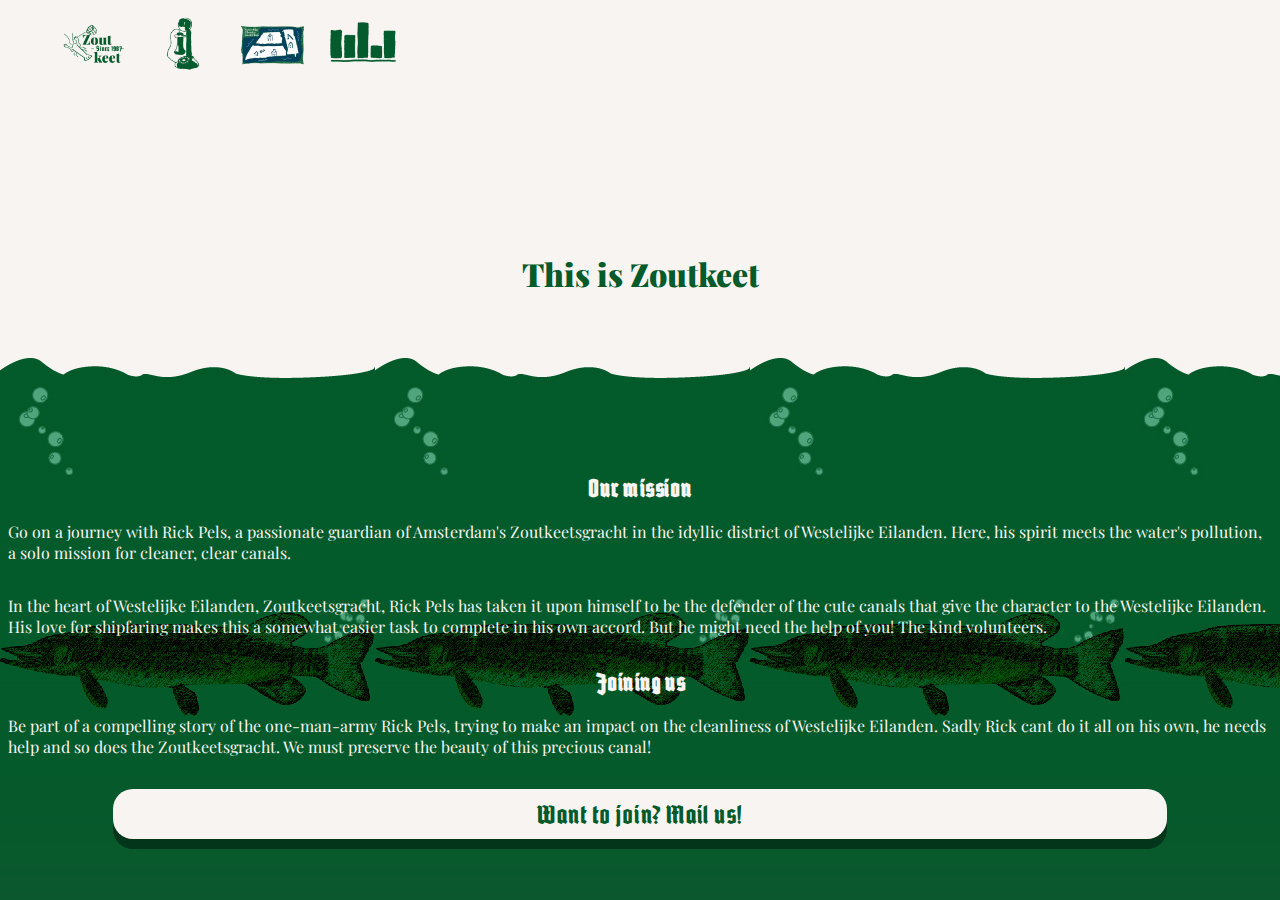
<file: index.html>
<!DOCTYPE html>
<html lang="en">
<head>
    <meta charset="UTF-8">
    <meta name="viewport" content="width=device-width, initial-scale=1.0">
    <link href="stylesheet.css" rel="stylesheet">
    <title>Zoutkeet - Home</title>
</head>
<body>
    <header>
    <nav>
        <ul>
            <li><a class="logo_zoutkeet" href="index.html"><img src="images/logo_zoutkeet.png" alt="logo width kreeft"></a></li>
            <li><a href="contact.html"><img src="images/contact.png" alt="contact"></a></li>
            <li><a href="location.html"><img src="images/map.png" alt="location map"></a></li>
            <li><a href="stats.html"><img src="images/stats.png" alt="statistieken image"></a></li>
        </ul>
    </nav>
    </header>
    <h1>This is Zoutkeet</h1> 
    <section>
        <h3>Our mission</h3>
        <p>
            Go on a journey with Rick Pels, a passionate guardian of Amsterdam's Zoutkeetsgracht in the idyllic district of 
            Westelijke Eilanden. Here, his spirit meets the water's pollution, a solo mission for cleaner, clear canals.
        </p>
        <p>
            In the heart of Westelijke Eilanden, Zoutkeetsgracht, Rick Pels has taken it upon himself to be the 
            defender of the cute canals that give the character to the Westelijke Eilanden. His love for shipfaring makes this a somewhat 
            easier task to complete in his own accord. But he might need the help of you! The kind volunteers.
        </p>
    </section>
    <section>
        <h3>Joining us</h3>
        <p>
            Be part of a compelling story of the one-man-army Rick Pels, trying to make an impact on the cleanliness of Westelijke Eilanden. 
            Sadly Rick cant do it all on his own, he needs help and so does the Zoutkeetsgracht. We must preserve the beauty of this precious canal! 
        </p>
        <a class="button" href="mailto:zoutkeet@schonegracht.nl">Want to join? Mail us!</a>
    </section>
</body>
</html>
</file>
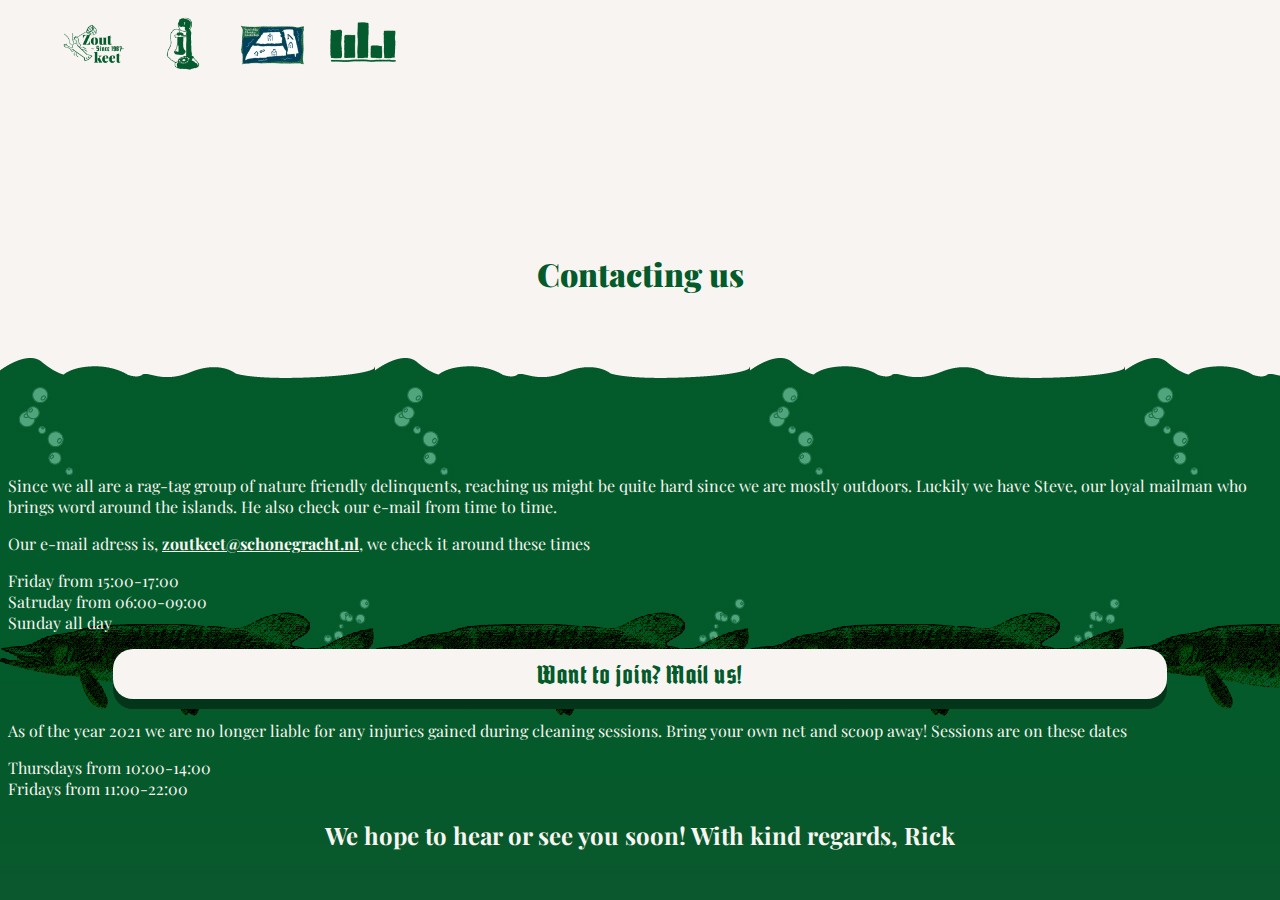
<file: contact.html>
<!DOCTYPE html>
<html lang="en">
<head>
    <meta charset="UTF-8">
    <meta name="viewport" content="width=device-width, initial-scale=1.0">
    <link href="stylesheet.css" rel="stylesheet">
    <title>Zoutkeet - Contact</title>
</head>
<body>
    <header>
        <nav>
            <ul>
                <li><a href="index.html"><img src="images/logo_zoutkeet.png" alt="logo width kreeft"></a></li>
                <li><a href="contact.html"><img src="images/contact.png" alt="contact"></a></li>
                <li><a href="location.html"><img src="images/map.png" alt="location map"></a></li>
                <li><a href="stats.html"><img src="images/stats.png" alt="statistieken image"></a></li>
            </ul>
        </nav>
    </header>
<main>
    <h1>Contacting us</h1>  
    <p>
        Since we all are a rag-tag group of nature friendly delinquents, reaching us might be quite hard since we are mostly outdoors.
        Luckily we have Steve, our loyal mailman who brings word around the islands. He also check our e-mail from time to time.
    </p>
    <p> 
        Our e-mail adress is,
        <a href="mailto:zoutkeet@schonegracht.nl"alt="Button for email"> zoutkeet@schonegracht.nl</a>, 
        we check it around these times
    </p>
    <p>
        <li>Friday from 15:00-17:00</li>
        <li>Satruday from 06:00-09:00</li>
        <li>Sunday all day</li>
    </p>
    <a class="button" href="mailto:zoutkeet@schonegracht.nl" alt="Button for email">Want to join? Mail us!</a>
    <p>
        As of the year 2021 we are no longer liable for any injuries gained during cleaning sessions. 
        Bring your own net and scoop away! Sessions are on these dates
        <li>Thursdays from 10:00-14:00</li>
        <li>Fridays from 11:00-22:00</li>
    </p>
    <h2>
        We hope to hear or see you soon! With kind regards, Rick
    </h2>
</main>
</body>
</html>
</file>
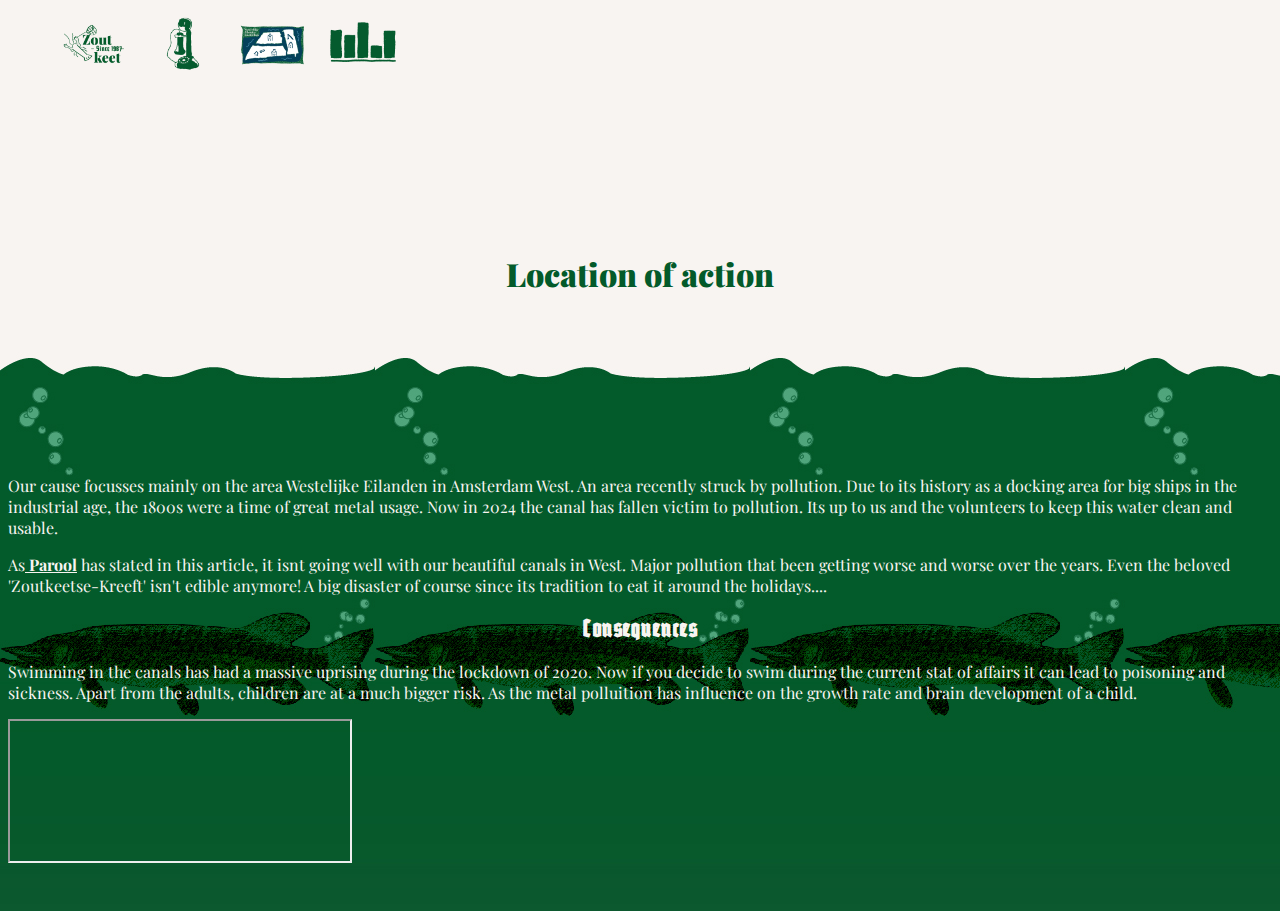
<file: location.html>
<!DOCTYPE html>
<html lang="en">
<head>
    <meta charset="UTF-8">
    <meta name="viewport" content="width=device-width, initial-scale=1.0">
    <link href="stylesheet.css" rel="stylesheet">
    <title>Zoutkeet - Location</title>
</head>
<body>
    <header>
        <nav>
            <ul>
                <li><a href="index.html"><img src="images/logo_zoutkeet.png" alt="logo width kreeft"></a></li>
                <li><a href="contact.html"><img src="images/contact.png" alt="contact"></a></li>
                <li><a href="location.html"><img src="images/map.png" alt="location map"></a></li>
                <li><a href="stats.html"><img src="images/stats.png" alt="statistieken image"></a></li>
            </ul>
        </nav>
        </header>
        <h1>Location of action</h1>
        <p>
            Our cause focusses mainly on the area Westelijke Eilanden in Amsterdam West. 
            An area recently struck by pollution. Due to its history as a docking area for big ships in the industrial age, the 1800s were a time of great metal usage. 
            Now in 2024 the canal has fallen victim to pollution. 
            Its up to us and the volunteers to keep this water clean and usable.
        </p>
        <p>
            As<a href="https://www.parool.nl/amsterdam/arseen-kwik-lood-en-zink-het-schoonmaken-
            van-het-vergiftigde-slib-van-de-westelijke-eilanden-gaat-jaren-duren~ba3af506/?utm_source=clipboard_internal&utm_medium=referral"> Parool</a> 
            has stated in this article, it isnt going well with our beautiful canals in West. Major pollution
            that been getting worse and worse over the years. Even the beloved 'Zoutkeetse-Kreeft' isn't edible anymore! A big disaster of course since its tradition to eat it around
            the holidays....
        </p>
        <h3>Consequences</h3>
        <p>
            Swimming in the canals has had a massive uprising during the lockdown of 2020. Now if you decide
            to swim during the current stat of affairs it can lead to poisoning and sickness. Apart from the adults, children 
            are at a much bigger risk. As the metal polluition has influence on the growth rate and brain development of a child.
        </p>
        <iframe src="https://www.google.com/maps/embed?pb=!1m18!1m12!1m3!1d19480.718089917646!2d4.8872665!3d52.3869231!2m3!1f0!2f0!3f0!3m2!1i1024!2i768!4f13.1!3m3!1m2!1s0x47c609ccf9aa75a1%3A0xe781f13c8ea94376!2sWestelijke%20Eilanden%2C%20Amsterdam!5e0!3m2!1snl!2snl!4v1706025245872!5m2!1snl!2snl" 
        width="300" height="140" allowfullscreen="" loading="lazy" referrerpolicy="no-referrer-when-downgrade">
        </iframe>
</body>
</html>
</file>
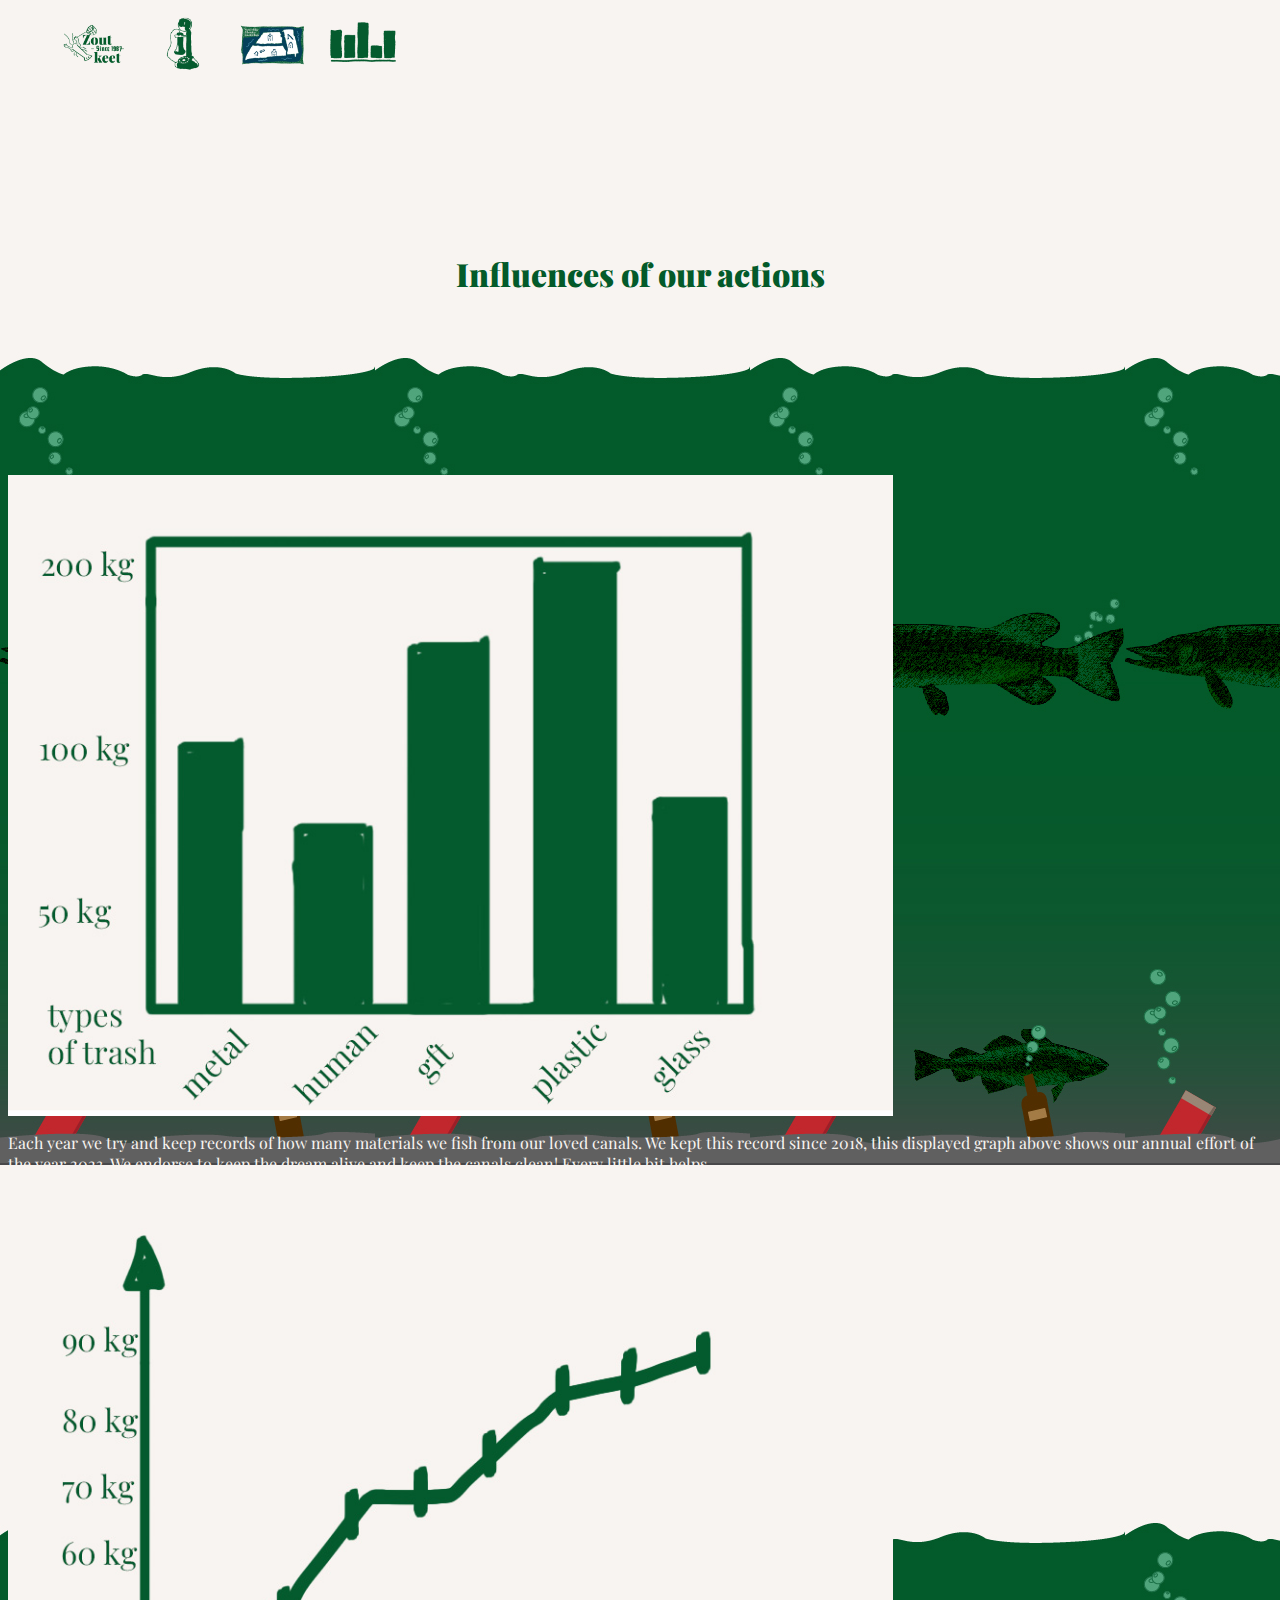
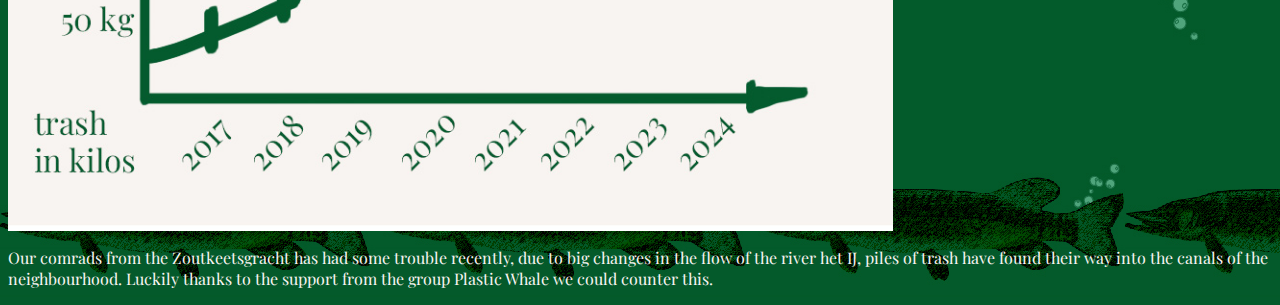
<file: stats.html>
<!DOCTYPE html>
<html lang="en">
<head>
    <meta charset="UTF-8">
    <meta name="viewport" content="width=device-width, initial-scale=1.0">
    <link href="stylesheet.css" rel="stylesheet">
    <title>Zoutkeet - Stats</title>
</head>
<body>
    <header>
        <nav>
            <ul>
                <li><a href="index.html"><img src="images/logo_zoutkeet.png" alt="logo width kreeft"></a></li>
                <li><a href="contact.html"><img src="images/contact.png" alt="contact"></a></li>
                <li><a href="location.html"><img src="images/map.png" alt="location map"></a></li>
                <li><a href="stats.html"><img src="images/stats.png" alt="statistieken image"></a></li>
            </ul>
        </nav>
        </header>
        <h1>Influences of our actions</h1>
        <img src="images/graph1.jpg" alt="Graphs displaying types of trash">
        <p>
            Each year we try and keep records of how many materials we fish from our loved canals. We kept this record since
            2018, this displayed graph above shows our annual effort of the year 2023.
            We endorse to keep the dream alive and keep the canals clean! Every little bit helps.
        </p>
        <img src="images/graph2.jpg" alt="graph displaying yearly bounty">
        <p>
            Our comrads from the Zoutkeetsgracht has had some trouble recently, due to big changes in the flow of the river het IJ,
            piles of trash have found their way into the canals of the neighbourhood. Luckily thanks to the support from the group Plastic Whale
            we could counter this.
        </p>
</body>
</html>
</file>
<file: stylesheet.css>
h1 {
    color:#035a2a;
    font-family: 'Playfair-Black';
    font-size: 2em;
    justify-content: center;
    display: flex;
    flex-direction: row;
    text-align: center;
    margin: 20vh;
}
h2{
    font-family: 'Playfair-Bold';
    color: #f8f4f1;
    display: flex;
    justify-content: center;
    text-align: center;
}
h3{
    color: #f8f4f1;
    font-family: 'Potsdam';
    display: flex;
    justify-content: center;
}
body {
    background-image: url(images/background_home.jpg);
    font-family:'Playfair-Regular';
    color: #f8f4f1;
}
nav ul {
    display: flex;
}
ul li {
    justify-content: center;
    text-decoration: none;
    display: flex;
    width: 90px;
    background-color: #f8f4f1;
    color: #035a2a;
}
nav ul img {
    width: 75px;
    justify-content: center;
    text-decoration: none;
}
section p {
    justify-content: center;
    margin-bottom: 2em;
}
a {
    font-family: 'Playfair-Bold';
    color: #f8f4f1;
}
iframe{
    justify-content: center;
    display: flex;
    flex-direction: row;
    flex-wrap: wrap; 
    padding: 0px 20px 0px 20px; 
    margin: 0em 0em 3em 0em;
}
img {
    width: 70%;
    justify-content: center;
    display: flex;
    flex-direction: row;
    flex-wrap: wrap;
}
.button {
    background-color: #f8f4f1;
    display: block;
    color: #035a2a;
    border-radius: 20px;
    padding: 10px 20px;
    margin: 0 5em 1em 5em;
    font-size: 21px;
    text-align: center;
    justify-content: center;
    text-decoration: none;
    font-family: 'Potsdam';
    box-shadow:0 10px #023519;

}
.button:active {
    background-color: #035a2a;
    color: #f8f4f1;
    box-shadow:0 3px #01170b;
    transform: translateY(4px);
}
/* Custom font inladen */
@font-face { 
    font-family: 'Playfair-Black';
    src: url(fonts/PlayfairDisplay-Black.ttf);
}
@font-face {
    font-family: 'Playfair-Regular';
    src: url(fonts/PlayfairDisplay-Regular.ttf);
}
@font-face {
    font-family: 'Playfair-Bold';
    src: url(fonts/PlayfairDisplay-Bold.ttf);
}
@font-face {
    font-family: 'Potsdam';
    src: url(fonts/Potsdam.ttf);
}
</file>
